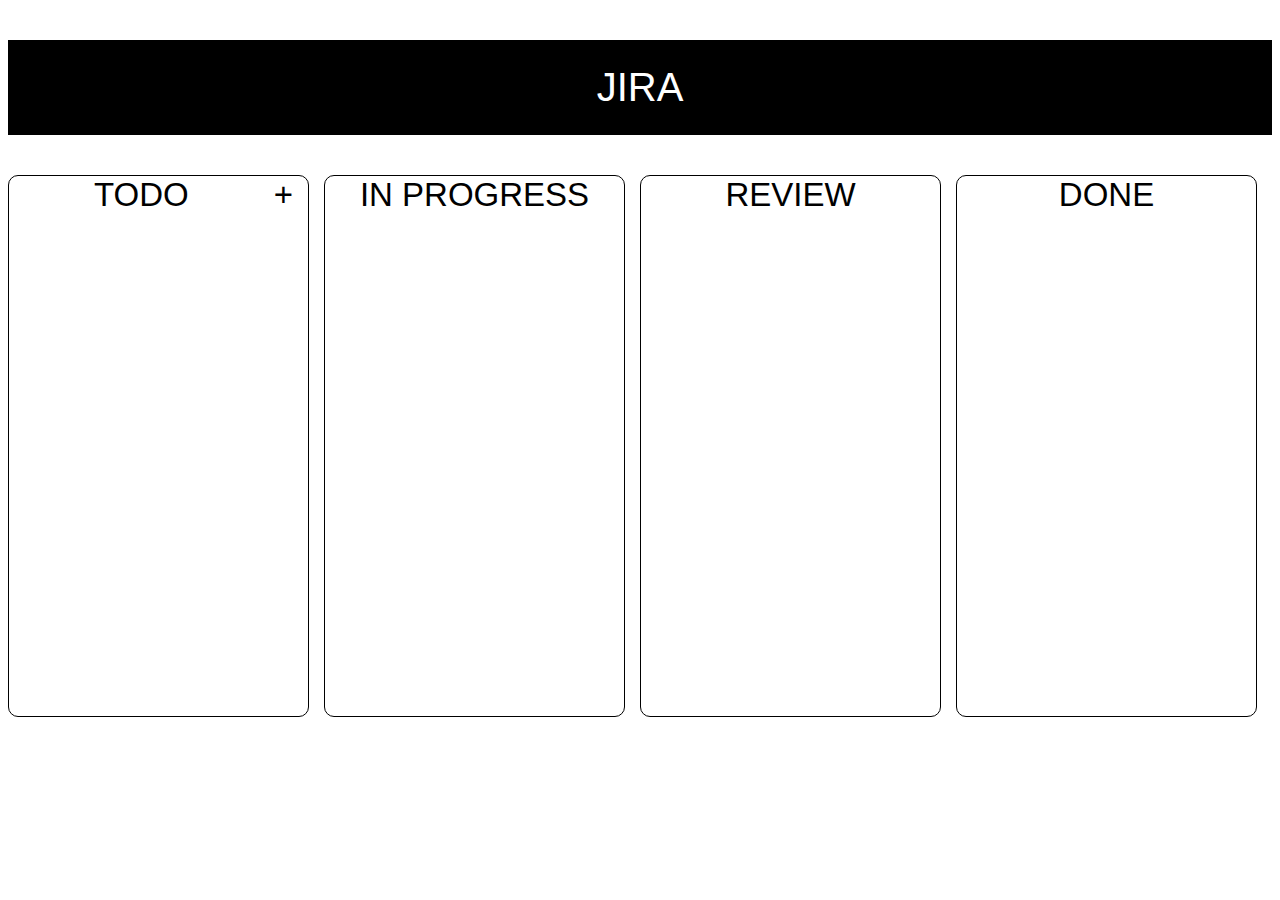
<file: jira/index.html>
<!DOCTYPE html>
<html lang="en">
<head>
    <meta charset="UTF-8">
    <meta name="viewport" content="width=device-width, initial-scale=1.0">
    <title>Document</title>
    <link rel="stylesheet" href="./style.css">
</head>
<body>
    <div class="contain">
        <p id="title">JIRA</p>
        <div class="main-contain">
                <div class="todo todo" id="todo_todo">
                    TODO 
                    <li id="btn">+</li>
                </div>
            <div class="todo inprogress">
                IN PROGRESS
            </div>
            <div class="todo review">
                REVIEW    
            </div>
            <div class="todo done">
                DONE 
            </div>

        </div>
    </div>
    <script src="./script.js"></script>
</body>
</html>
</file>
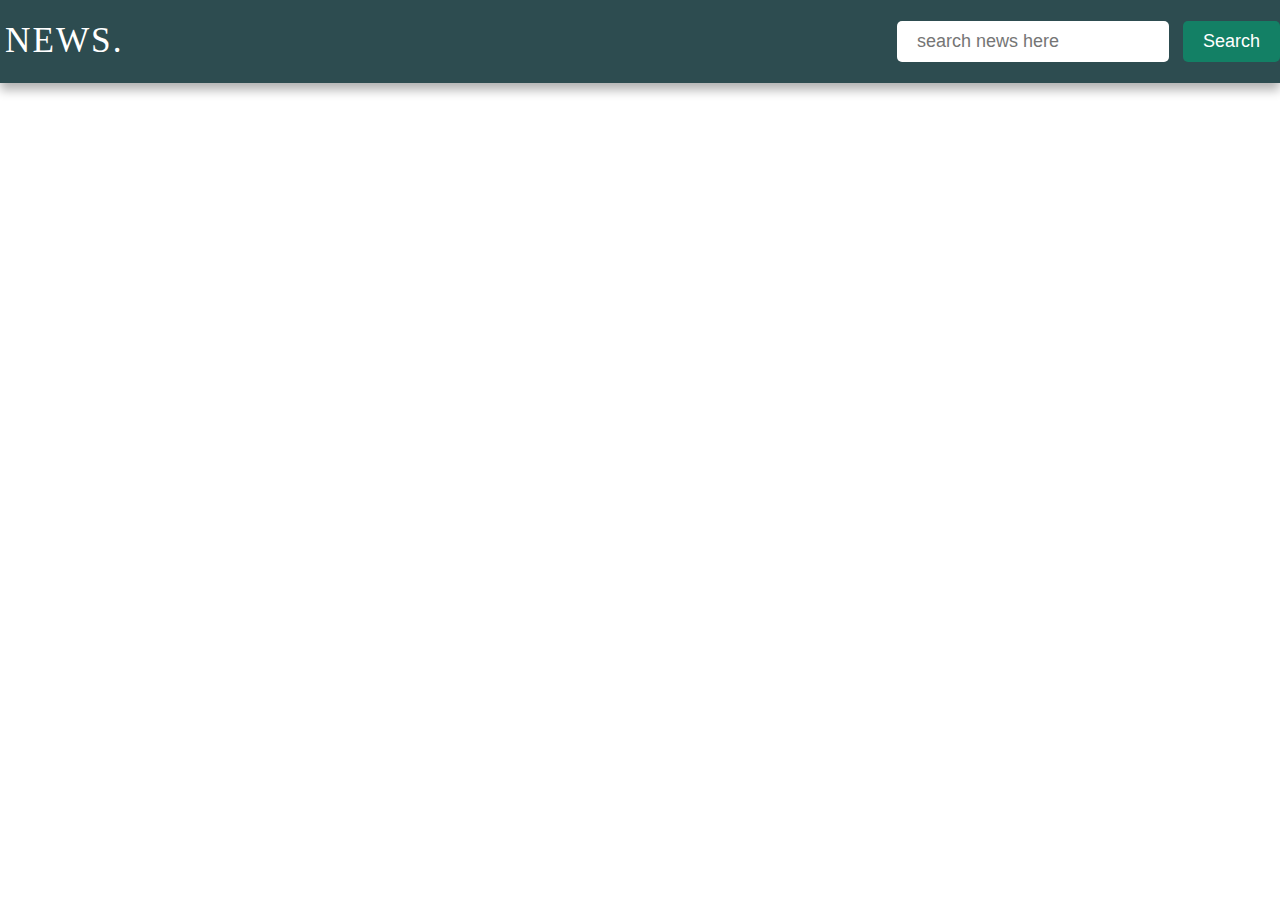
<file: NEWS WEB/index.html>
<!DOCTYPE html>
<html lang="en">
<head>
    <meta charset="UTF-8">
    <meta name="viewport" content="width=device-width, initial-scale=1.0">
    <title>News API Project</title>
    <link rel="stylesheet" href="./index.css">
</head>
<body>
    <nav>
        <div class="navbar">
            <a class="logo" href="index.html">NEWS.</a>
            <div class="searchcontainer">
                <input type="text" placeholder="search news here" id="searchinput">
                <button id="searchbutton">Search</button>
            </div>
        </div>
    </nav>
    <main id="blogcontainer" class="objwidth">
        <!-- <div class="blogcard">
            <img src="https://placehold.co/600x400" alt="">
            <h2>this is a title</h2>
            <p>Lorem Ipsum is simply dummy text of the printing and typesetting industry. Lorem Ipsum has been the industry's standard dummy text ever since the 1500s, when an unknown printer took a galley of type and scrambled it to make a type specimen book. It has survived not only five centuries,</p>
        </div>
        <div class="blogcard">
            <img src="https://placehold.co/600x400" alt="">
            <h2>this is a title</h2>
            <p>Lorem Ipsum is simply dummy text of the printing and typesetting industry. Lorem Ipsum has been the industry's standard dummy text ever since the 1500s, when an unknown printer took a galley of type and scrambled it to make a type specimen book. It has survived not only five centuries,</p>
        </div>
        <div class="blogcard">
            <img src="https://placehold.co/600x400" alt="">
            <h2>this is a title</h2>
            <p>Lorem Ipsum is simply dummy text of the printing and typesetting industry. Lorem Ipsum has been the industry's standard dummy text ever since the 1500s, when an unknown printer took a galley of type and scrambled it to make a type specimen book. It has survived not only five centuries,</p>
        </div>
        <div class="blogcard">
            <img src="https://placehold.co/600x400" alt="">
            <h2>this is a title</h2>
            <p>Lorem Ipsum is simply dummy text of the printing and typesetting industry. Lorem Ipsum has been the industry's standard dummy text ever since the 1500s, when an unknown printer took a galley of type and scrambled it to make a type specimen book. It has survived not only five centuries,</p>
        </div>
        <div class="blogcard">
            <img src="https://placehold.co/600x400" alt="">
            <h2>this is a title</h2>
            <p>Lorem Ipsum is simply dummy text of the printing and typesetting industry. Lorem Ipsum has been the industry's standard dummy text ever since the 1500s, when an unknown printer took a galley of type and scrambled it to make a type specimen book. It has survived not only five centuries,</p>
        </div> -->

    </main>
    <script src="./index.js"></script>
</body>
</html>
</file>
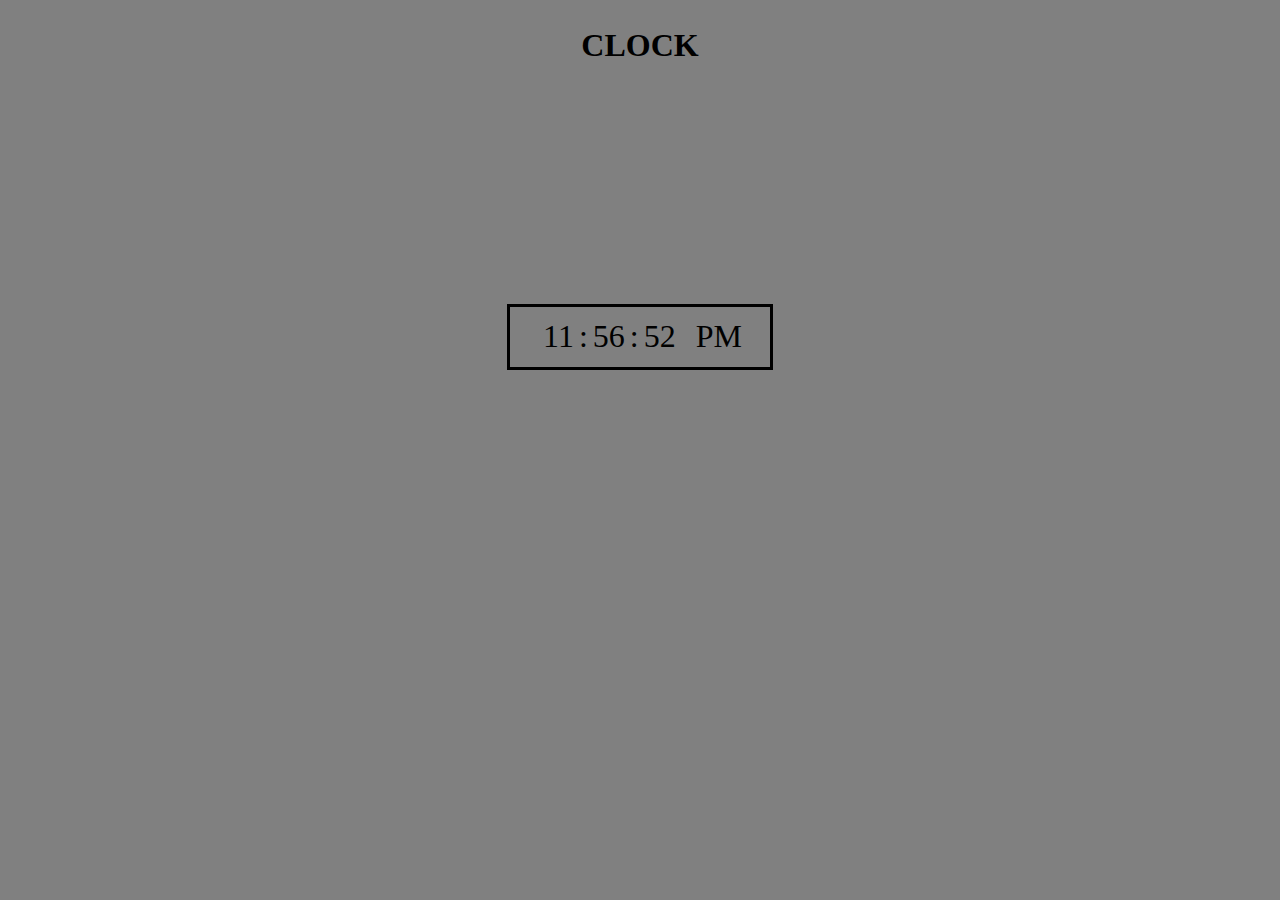
<file: CLOCK/clock.html>
<!DOCTYPE html>
<html lang="en">
<head>
    <meta charset="UTF-8">
    <meta name="viewport" content="width=device-width, initial-scale=1.0">
    <title>Stop Watch</title>
    <link rel="stylesheet" href="./clock.css">
</head>
<body>
    <h2>CLOCK</h2>
    <div id="main">
        <span id="hrs">00</span>
        <span>:</span>
        <span id="mins">00</span>
        <span>:</span>
        <span id="secs">00</span>
        <span id="ampm">AM</span>
    </div>
    <script src="./clock.js"></script>
</body>
</html>
</file>
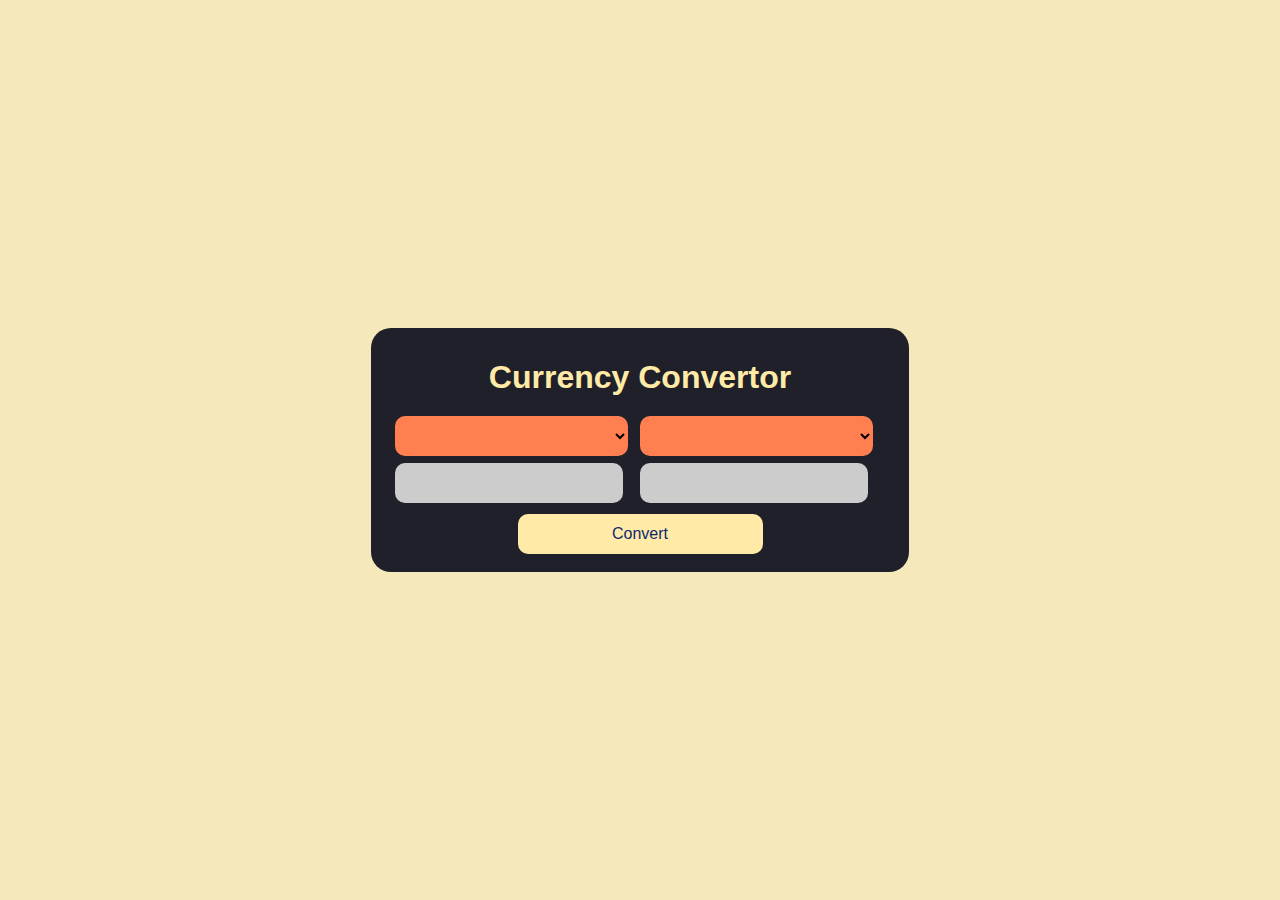
<file: CURRENCY CONVERTOR/currencyconvertor.html>
<!DOCTYPE html>
<html lang="en">
<head>
    <meta charset="UTF-8">
    <meta http-equiv="X-UA-Compatible" content="IE=edge">
    <meta name="viewport" content="width=device-width, initial-scale=1.0">
    <link rel="stylesheet" href="./currencyconvertor.css">
    <title>Currency Convertor</title>
</head>
<body>
    <div class="container">
        <h1>Currency Convertor</h1>
        <div class="box">
            <div class="left-box">
                <select name="currency" class="currency">
                    
                </select>
                <input type="number" name="" id="input">
            </div>
            <div class="right-box">
                <select name="currency" class="currency"></select>
                <input type="number" name="" id="result">
            </div>
        </div>
        <div class="btn">
            <button id="btn">Convert</button>
        </div>
        
    </div>
    <script src="./currencyconvertor.js"></script>
</body>
</html>
</file>
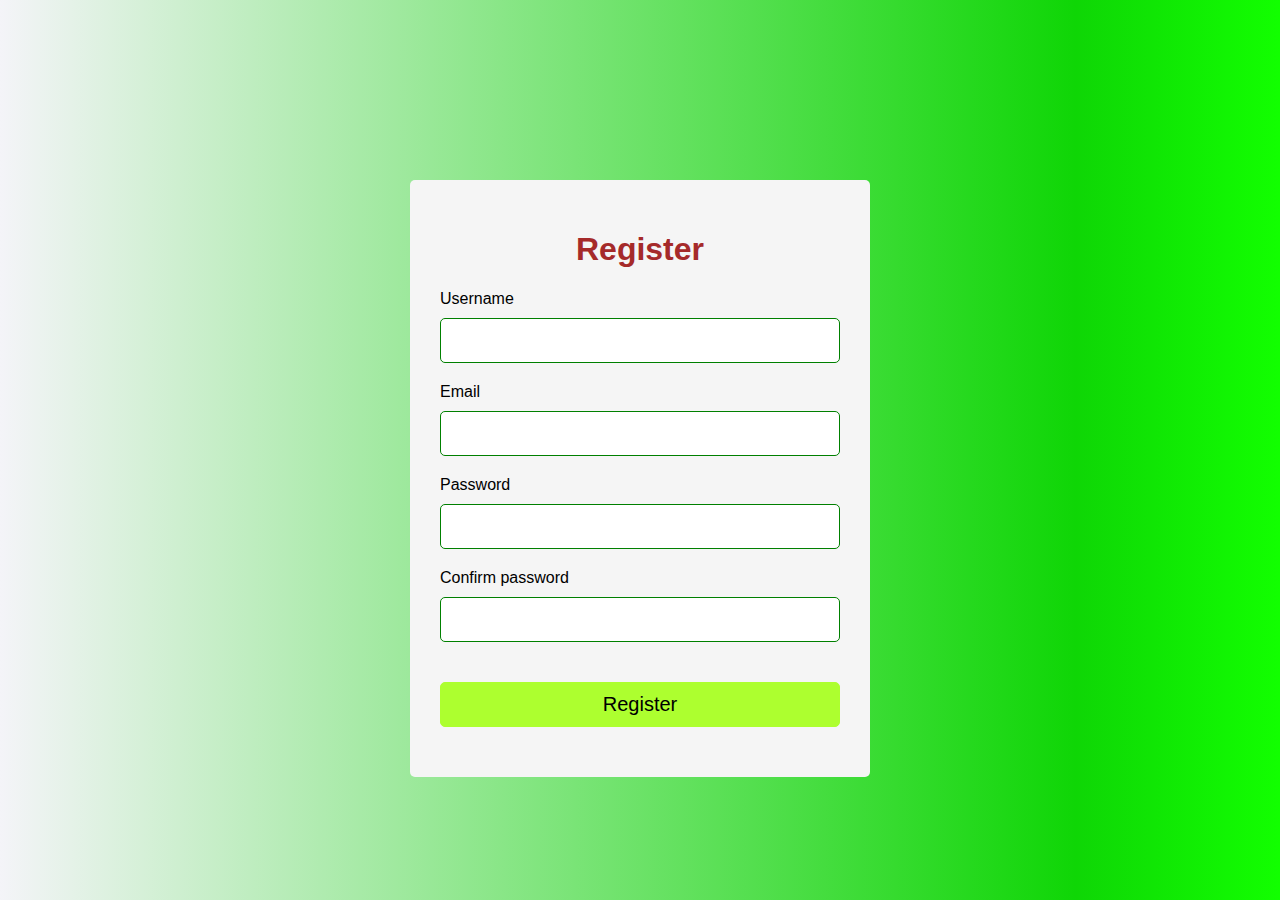
<file: FORM VALIDATION/form.html>
<!DOCTYPE html>
<html lang="en">
<head>
    <meta charset="UTF-8">
    <meta name="viewport" content="width=device-width, initial-scale=1.0">
    <title>Register</title>
    <link rel="stylesheet" href="./form.css">
    <script src="./form.js" defer></script>
</head>
<body>
    <div class="container">
        <form action="" id="form">
            <h1>Register</h1>
            <div class="input-group">
                <label for="username">Username</label>
                <input type="text" id="username" name="username">
                <div class="error"></div>
            </div>
            <div class="input-group">
                <label for="email">Email</label>
                <input type="text" id="email" name="email">
                <div class="error"></div>
            </div>
            <div class="input-group">
                <label for="password">Password</label>
                <input type="password" id="password" name="password">
                <div class="error"></div>
            </div>
            <div class="input-group">
                <label for="cpassword">Confirm password</label>
                <input type="password" id="cpassword" name="cpassword">
                <div class="error"></div>
            </div>
            <button type="submit">Register</button>
        </form>
    </div>
</body>
</html>
</file>
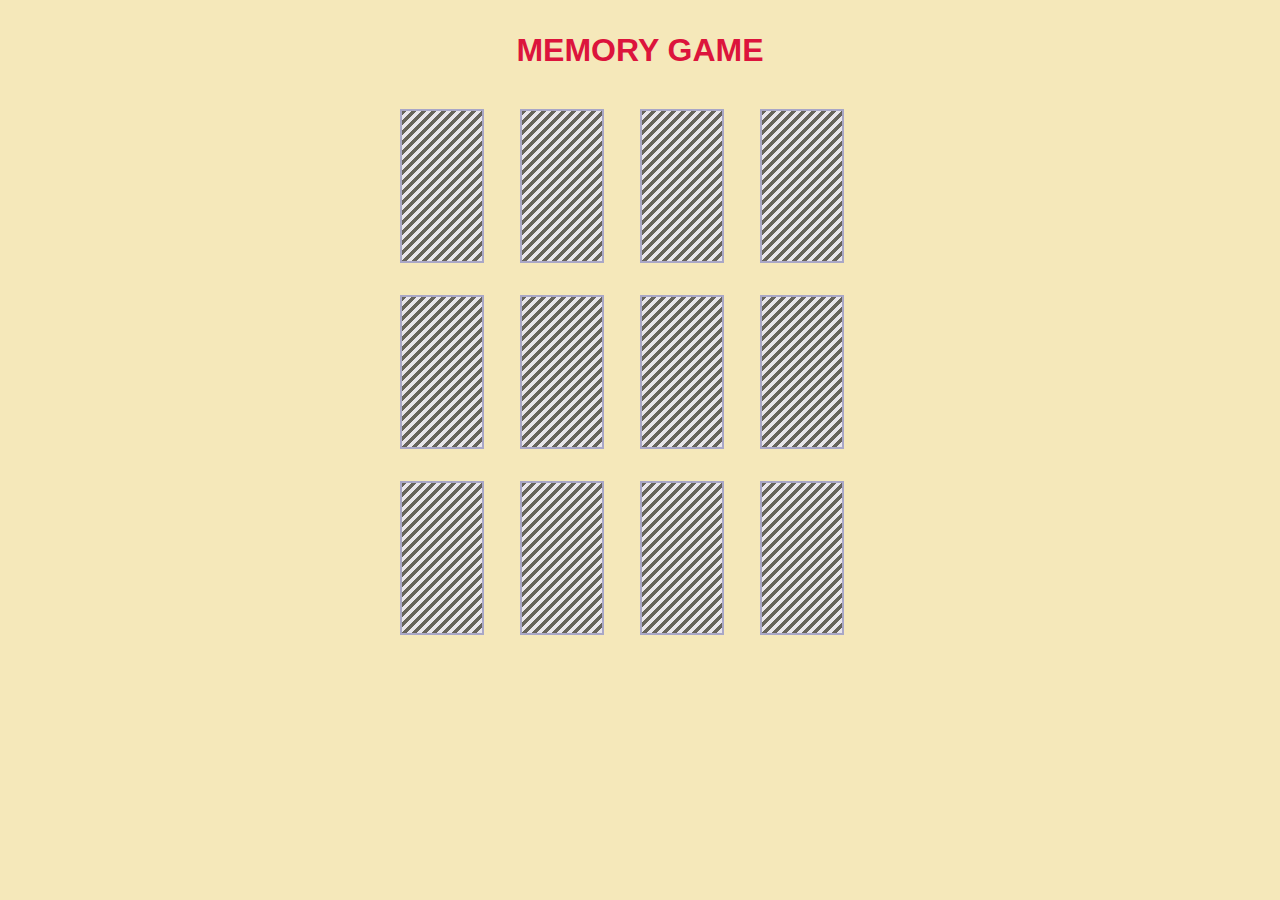
<file: MEMORY_GAME/memorygame.html>
<!DOCTYPE html>
<html lang="en">
<head>
    <meta charset="UTF-8">
    <meta name="viewport" content="width=device-width, initial-scale=1.0">
    <title>MEMORY GAME</title>
    <link rel="stylesheet" href="https://cdnjs.cloudflare.com/ajax/libs/font-awesome/6.5.1/css/all.min.css">
    <link rel="stylesheet" href="./memorygame.css">

</head>
<body>
    <h3>MEMORY GAME</h3>
    <div id="gameboard" class="game">
        
    </div>
    <script src="./memorygame.js"></script>
</body>
</html>
</file>
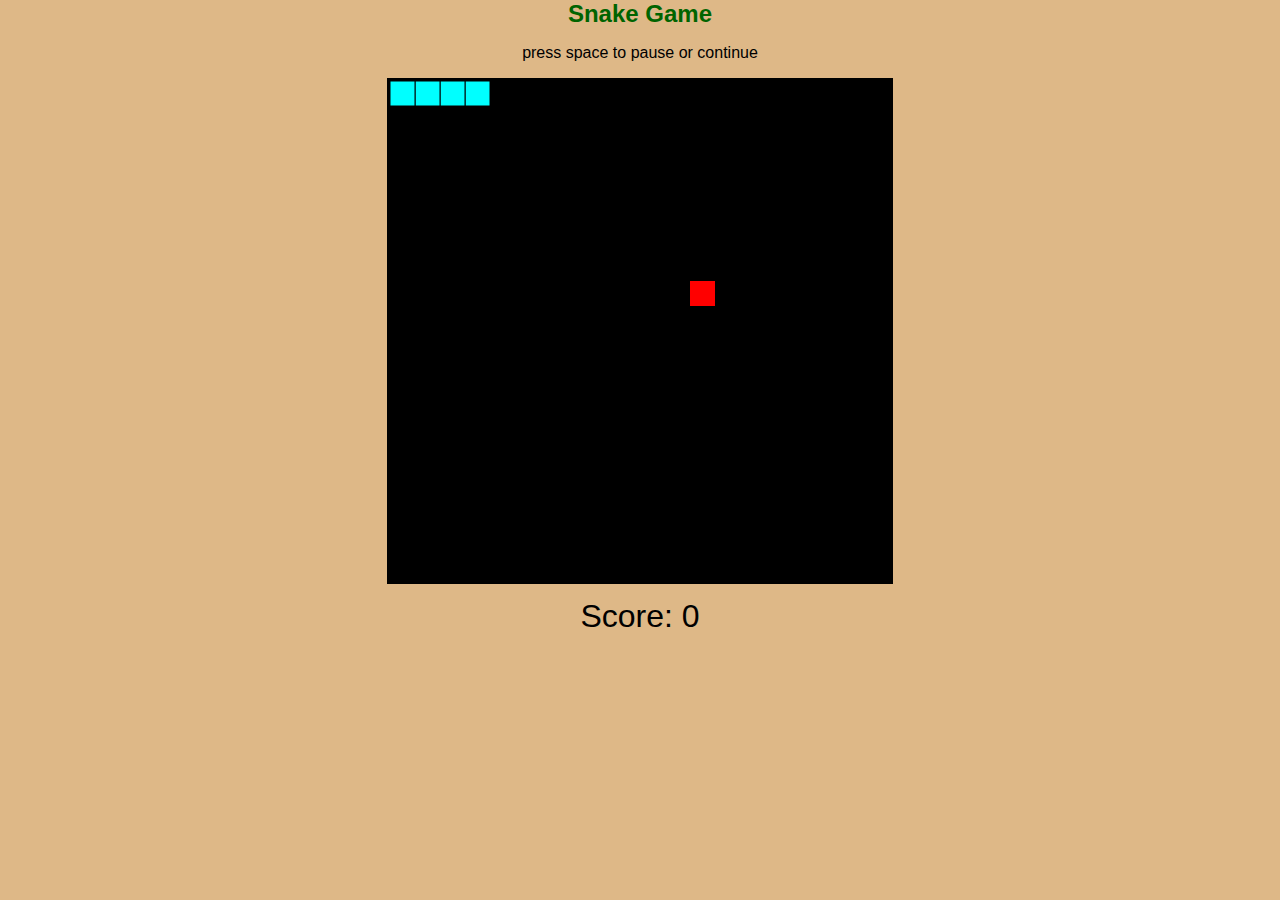
<file: SNAKE GAME/snakegame.html>
<!DOCTYPE html>
<html lang="en">
<head>
    <meta charset="UTF-8">
    <meta name="viewport" content="width=device-width, initial-scale=1.0">
    <title>SNAKE GAME</title>
    <link rel="stylesheet" href="./snakegame.css">
    <script src="./snakegame.js" defer></script>
</head>
<body>
    <h2>Snake Game</h2>
    <div id="msg">press space to pause or continue</div>
    <div id="container">
        <canvas id="gameboard" width="500" height="500"></canvas>
        <div id="score">Score: <span id="scoreval">0</span></div>
    </div>  
</body>
</html>
</file>
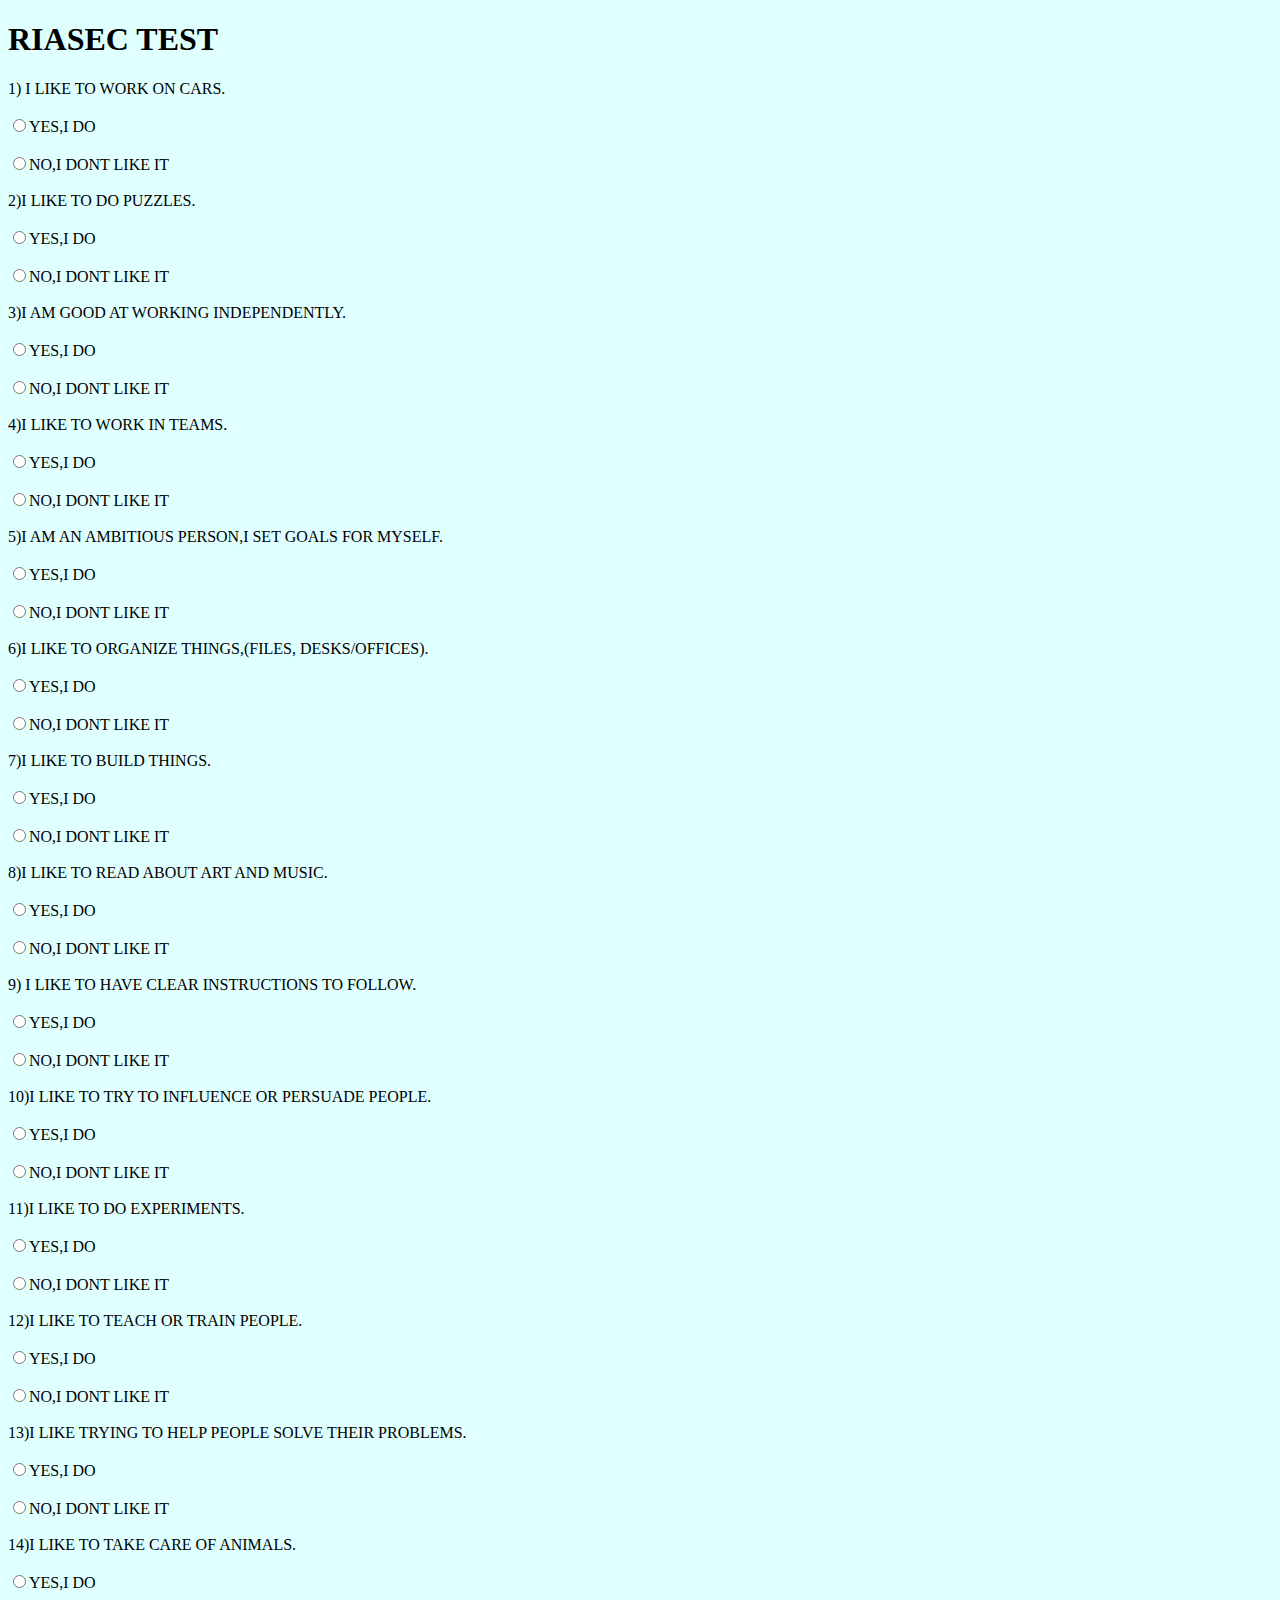
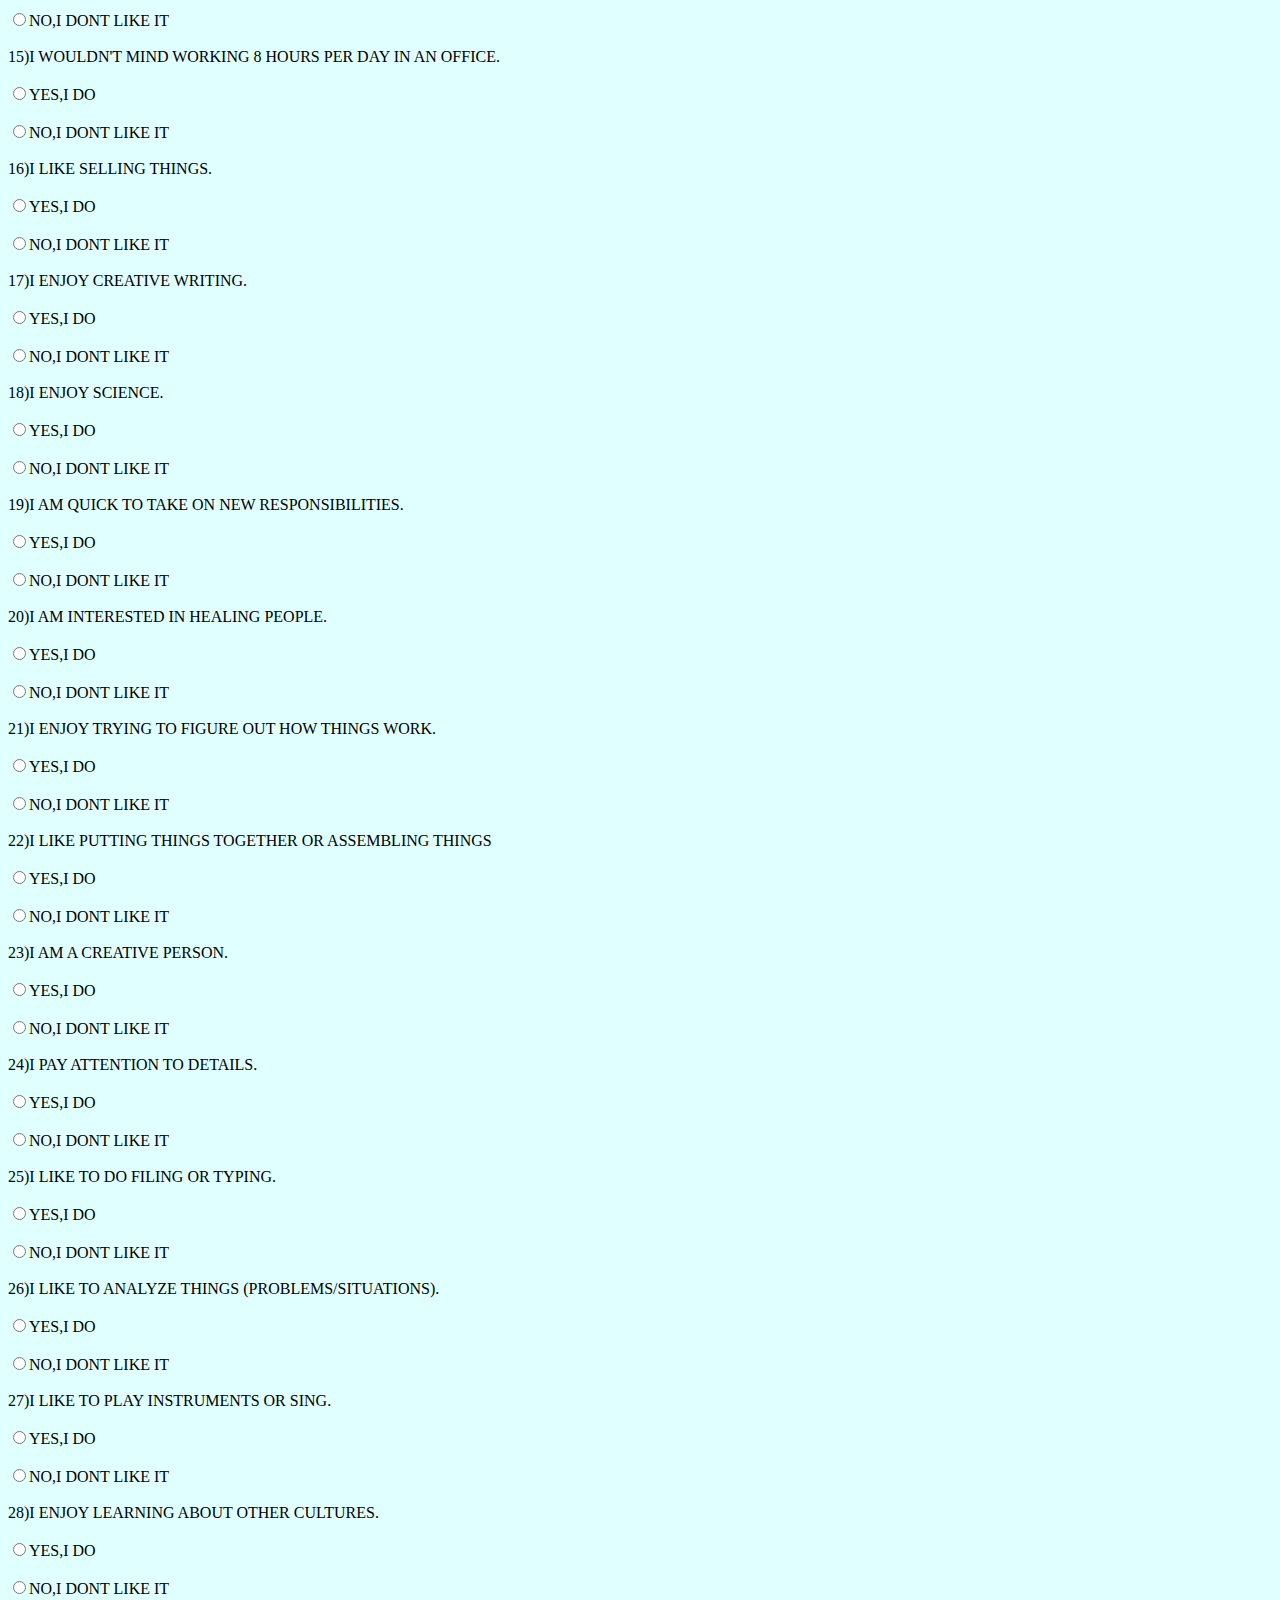
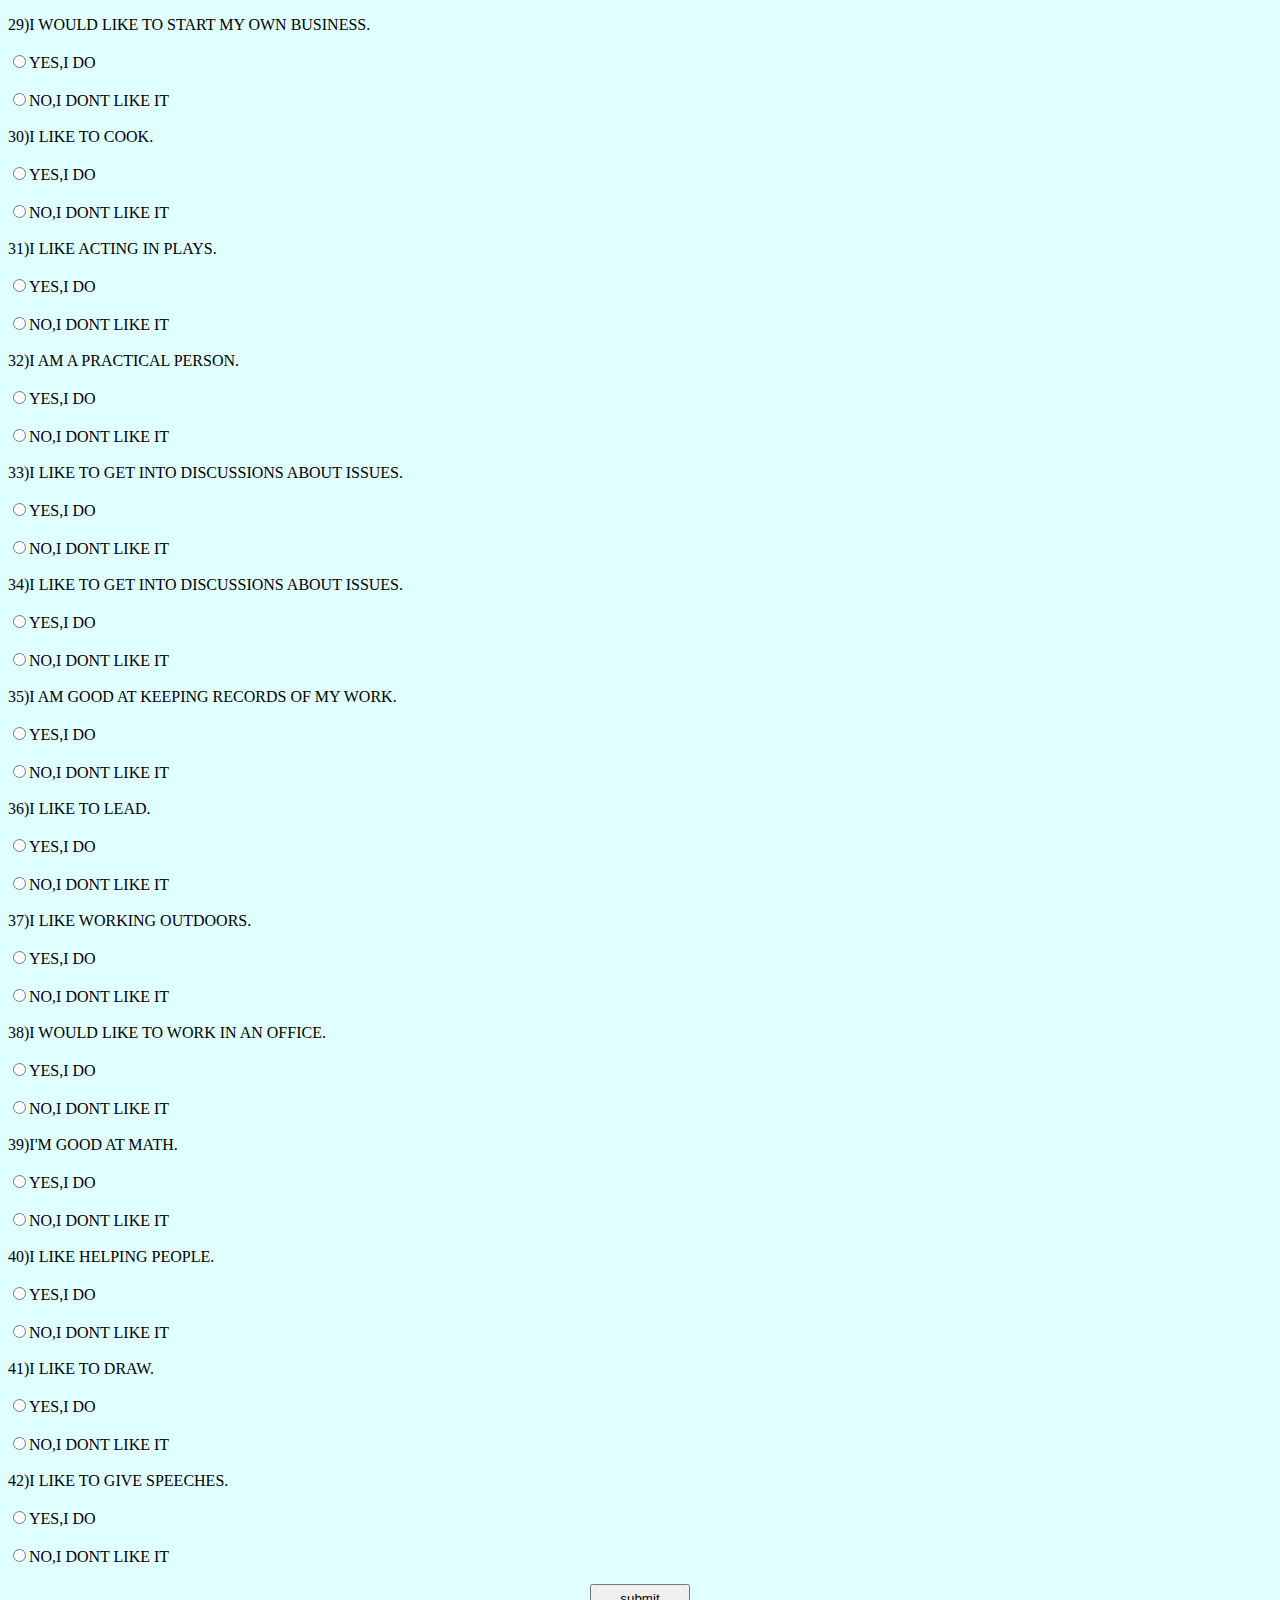
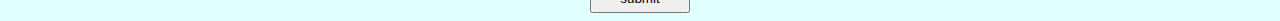
<file: TASK 1(RIASEC TEST)/task1.html>
<!DOCTYPE html>
<html lang="en">

<head>
    <meta charset="UTF-8">
    <meta name="viewport" content="width=device-width, initial-scale=1.0">
    <title>Document</title>
</head>

<body>
    <link rel="stylesheet" href="task1.css">
    <div id="main">
        <div id="submain">
            <h1>RIASEC TEST</h1>
            1) I LIKE TO WORK ON CARS. <br><br>
            <input type="radio" name="que1" value="R" onclick="fun(event)">YES,I DO <br><br>
            <input type="radio" name="que1" >NO,I DONT LIKE IT<br><br>
            2)I LIKE TO DO PUZZLES. <br><br>
            <input type="radio" name="que2" value="I" onclick="fun(event)">YES,I DO <br><br>
            <input type="radio" name="que2" >NO,I DONT LIKE IT<br><br>
            3)I AM GOOD AT WORKING INDEPENDENTLY. <br><br>
            <input type="radio" name="que3" value="A" onclick="fun(event)">YES,I DO <br><br>
            <input type="radio" name="que3" >NO,I DONT LIKE IT<br><br>
            4)I LIKE TO WORK IN TEAMS. <br><br>
            <input type="radio" name="que4" value="S" onclick="fun(event)">YES,I DO <br><br>
            <input type="radio" name="que4" >NO,I DONT LIKE IT<br><br>
            5)I AM AN AMBITIOUS PERSON,I SET GOALS FOR MYSELF. <br><br>
            <input type="radio" name="que5" value="E" onclick="fun(event)">YES,I DO <br><br>
            <input type="radio" name="que5" >NO,I DONT LIKE IT<br><br>
            6)I LIKE TO ORGANIZE THINGS,(FILES, DESKS/OFFICES). <br><br>
            <input type="radio" name="que6" value="C" onclick="fun(event)">YES,I DO <br><br>
            <input type="radio" name="que6" >NO,I DONT LIKE IT<br><br>
            7)I LIKE TO BUILD THINGS. <br><br>
            <input type="radio" name="que7" value="R" onclick="fun(event)">YES,I DO <br><br>
            <input type="radio" name="que7">NO,I DONT LIKE IT<br><br>
            8)I LIKE TO READ ABOUT ART AND MUSIC. <br><br>
            <input type="radio" name="que8" value="A" onclick="fun(event)">YES,I DO <br><br>
            <input type="radio" name="que8">NO,I DONT LIKE IT<br><br>
            9) I LIKE TO HAVE CLEAR INSTRUCTIONS TO FOLLOW. <br><br>
            <input type="radio" name="que9" value="C" onclick="fun(event)">YES,I DO <br><br>
            <input type="radio" name="que9" >NO,I DONT LIKE IT<br><br>
            10)I LIKE TO TRY TO INFLUENCE OR PERSUADE PEOPLE. <br><br>
            <input type="radio" name="que10" value="E" onclick="fun(event)">YES,I DO <br><br>
            <input type="radio" name="que10" >NO,I DONT LIKE IT<br><br>
            11)I LIKE TO DO EXPERIMENTS. <br><br>
            <input type="radio" name="que11" value="I" onclick="fun(event)">YES,I DO <br><br>
            <input type="radio" name="que11" >NO,I DONT LIKE IT<br><br>
            12)I LIKE TO TEACH OR TRAIN PEOPLE. <br><br>
            <input type="radio" name="que12" value="S" onclick="fun(event)">YES,I DO <br><br>
            <input type="radio" name="que12" >NO,I DONT LIKE IT<br><br>
            13)I LIKE TRYING TO HELP PEOPLE SOLVE THEIR PROBLEMS. <br><br>
            <input type="radio" name="que13" value="S" onclick="fun(event)">YES,I DO <br><br>
            <input type="radio" name="que13" >NO,I DONT LIKE IT<br><br>
            14)I LIKE TO TAKE CARE OF ANIMALS. <br><br>
            <input type="radio" name="que14" value="R" onclick="fun(event)">YES,I DO <br><br>
            <input type="radio" name="que14" >NO,I DONT LIKE IT<br><br>
            15)I WOULDN'T MIND WORKING 8 HOURS PER DAY IN AN OFFICE. <br><br>
            <input type="radio" name="que15" value="C" onclick="fun(event)">YES,I DO <br><br>
            <input type="radio" name="que15" >NO,I DONT LIKE IT<br><br>
            16)I LIKE SELLING THINGS. <br><br>
            <input type="radio" name="que16" value="E" onclick="fun(event)">YES,I DO <br><br>
            <input type="radio" name="que16" >NO,I DONT LIKE IT<br><br>
            17)I ENJOY CREATIVE WRITING. <br><br>
            <input type="radio" name="que17" value="A" onclick="fun(event)">YES,I DO <br><br>
            <input type="radio" name="que17">NO,I DONT LIKE IT<br><br>
            18)I ENJOY SCIENCE. <br><br>
            <input type="radio" name="que18" value="I" onclick="fun(event)">YES,I DO <br><br>
            <input type="radio" name="que18">NO,I DONT LIKE IT<br><br>
            19)I AM QUICK TO TAKE ON NEW RESPONSIBILITIES. <br><br>
            <input type="radio" name="que19" value="E" onclick="fun(event)">YES,I DO <br><br>
            <input type="radio" name="que19">NO,I DONT LIKE IT<br><br>
            20)I AM INTERESTED IN HEALING PEOPLE. <br><br>
            <input type="radio" name="que20" value="S" onclick="fun(event)">YES,I DO <br><br>
            <input type="radio" name="que20">NO,I DONT LIKE IT<br><br>
            21)I ENJOY TRYING TO FIGURE OUT HOW THINGS WORK. <br><br>
            <input type="radio" name="que21" value="I" onclick="fun(event)">YES,I DO <br><br>
            <input type="radio" name="que21">NO,I DONT LIKE IT<br><br>
            22)I LIKE PUTTING THINGS TOGETHER OR ASSEMBLING THINGS <br><br>
            <input type="radio" name="que22" value="R" onclick="fun(event)">YES,I DO <br><br>
            <input type="radio" name="que22">NO,I DONT LIKE IT<br><br>
            23)I AM A CREATIVE PERSON. <br><br>
            <input type="radio" name="que23" value="A" onclick="fun(event)">YES,I DO <br><br>
            <input type="radio" name="que23">NO,I DONT LIKE IT<br><br>
            24)I PAY ATTENTION TO DETAILS. <br><br>
            <input type="radio" name="que24" value="C" onclick="fun(event)">YES,I DO <br><br>
            <input type="radio" name="que24">NO,I DONT LIKE IT<br><br>
            25)I LIKE TO DO FILING OR TYPING. <br><br>
            <input type="radio" name="que25" value="C" onclick="fun(event)">YES,I DO <br><br>
            <input type="radio" name="que25">NO,I DONT LIKE IT<br><br>
            26)I LIKE TO ANALYZE THINGS (PROBLEMS/SITUATIONS). <br><br>
            <input type="radio" name="que26" value="I" onclick="fun(event)">YES,I DO <br><br>
            <input type="radio" name="que26">NO,I DONT LIKE IT<br><br>
            27)I LIKE TO PLAY INSTRUMENTS OR SING. <br><br>
            <input type="radio" name="que27" value="A" onclick="fun(event)">YES,I DO <br><br>
            <input type="radio" name="que27">NO,I DONT LIKE IT<br><br>
            28)I ENJOY LEARNING ABOUT OTHER CULTURES. <br><br>
            <input type="radio" name="que28" value="S" onclick="fun(event)">YES,I DO <br><br>
            <input type="radio" name="que28">NO,I DONT LIKE IT<br><br>
            29)I WOULD LIKE TO START MY OWN BUSINESS. <br><br>
            <input type="radio" name="que29" value="E" onclick="fun(event)">YES,I DO <br><br>
            <input type="radio" name="que29">NO,I DONT LIKE IT<br><br>
            30)I LIKE TO COOK. <br><br>
            <input type="radio" name="que30" value="R" onclick="fun(event)">YES,I DO <br><br>
            <input type="radio" name="que30">NO,I DONT LIKE IT<br><br>
            31)I LIKE ACTING IN PLAYS. <br><br>
            <input type="radio" name="que31" value="A" onclick="fun(event)">YES,I DO <br><br>
            <input type="radio" name="que31">NO,I DONT LIKE IT<br><br>
            32)I AM A PRACTICAL PERSON. <br><br>
            <input type="radio" name="que32" value="R" onclick="fun(event)">YES,I DO <br><br>
            <input type="radio" name="que32">NO,I DONT LIKE IT<br><br>
            33)I LIKE TO GET INTO DISCUSSIONS ABOUT ISSUES. <br><br>
            <input type="radio" name="que33" value="I" onclick="fun(event)">YES,I DO <br><br>
            <input type="radio" name="que33">NO,I DONT LIKE IT<br><br>
            34)I LIKE TO GET INTO DISCUSSIONS ABOUT ISSUES. <br><br>
            <input type="radio" name="que34" value="S" onclick="fun(event)">YES,I DO <br><br>
            <input type="radio" name="que34">NO,I DONT LIKE IT<br><br>
            35)I AM GOOD AT KEEPING RECORDS OF MY WORK. <br><br>
            <input type="radio" name="que35" value="C" onclick="fun(event)">YES,I DO <br><br>
            <input type="radio" name="que35">NO,I DONT LIKE IT<br><br>
            36)I LIKE TO LEAD. <br><br>
            <input type="radio" name="que36" value="E" onclick="fun(event)">YES,I DO <br><br>
            <input type="radio" name="que36">NO,I DONT LIKE IT<br><br>
            37)I LIKE WORKING OUTDOORS. <br><br>
            <input type="radio" name="que37" value="R" onclick="fun(event)">YES,I DO <br><br>
            <input type="radio" name="que37">NO,I DONT LIKE IT<br><br>
            38)I WOULD LIKE TO WORK IN AN OFFICE. <br><br>
            <input type="radio" name="que38" value="C" onclick="fun(event)">YES,I DO <br><br>
            <input type="radio" name="que38">NO,I DONT LIKE IT<br><br>
            39)I'M GOOD AT MATH. <br><br>
            <input type="radio" name="que39" value="I" onclick="fun(event)">YES,I DO <br><br>
            <input type="radio" name="que39">NO,I DONT LIKE IT<br><br>
            40)I LIKE HELPING PEOPLE. <br><br>
            <input type="radio" name="que40" value="S" onclick="fun(event)">YES,I DO <br><br>
            <input type="radio" name="que40">NO,I DONT LIKE IT<br><br>
            41)I LIKE TO DRAW. <br><br>
            <input type="radio" name="que41" value="A" onclick="fun(event)">YES,I DO <br><br>
            <input type="radio" name="que41">NO,I DONT LIKE IT<br><br>
            42)I LIKE TO GIVE SPEECHES. <br><br>
            <input type="radio" name="que42" value="E" onclick="fun(event)">YES,I DO <br><br>
            <input type="radio" name="que42">NO,I DONT LIKE IT<br><br>
            <script src="./task1.js"></script>
            <center><button onclick="submit()" id="submit" type="submit">submit</button></center>
        </div>
    </div>
</body>

</html>
</file>
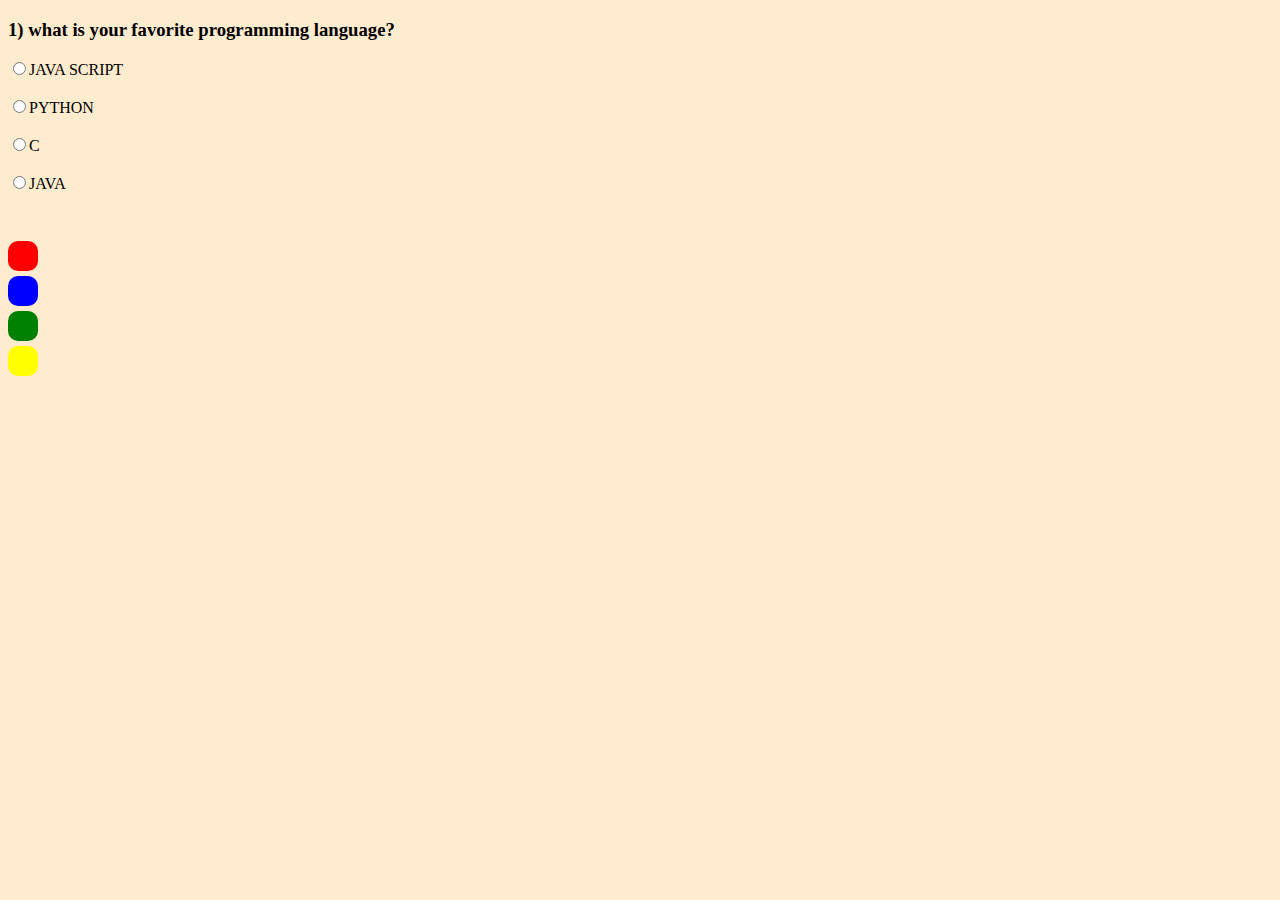
<file: TASK 2(PIE CHART)/new.html>
<!DOCTYPE html>
<html lang="en">

<head>
    <meta charset="UTF-8">
    <meta name="viewport" content="width=device-width, initial-scale=1.0">
    <title>Pie Chart</title>
</head>

<body>
    <link rel="stylesheet" href="./task2.css">
    <h3>1) what is your favorite programming language?</h3>
    <input type="radio" name="opt" id="opt1" onclick="opt1()">JAVA SCRIPT<br><br>
    <input type="radio" name="opt" id="opt2" onclick="opt2()">PYTHON<br><br>
    <input type="radio" name="opt" id="opt3" onclick="opt3()">C<br><br>
    <input type="radio" name="opt" id="opt4" onclick="opt4()">JAVA<br><br>
    <div id="color">
        <div id="red"></div>
        <div id="blue"></div>
        <div id="green"></div>
        <div id="yellow"></div>
    </div>
    <canvas id="pieChart" width="400" height="400"></canvas>

    <script>
        let js = 0;
        let pyth = 0;
        let c = 0;
        let java = 0;
        let data = [js, pyth, c, java]; 

        function opt1() {
            js += 1;
            data[0] = js;
            drawPieChart();
            document.getElementById('red').innerText = js; // Update the content of the div with id "red"
        }

        function opt2() {
            pyth += 1;
            data[1] = pyth;
            drawPieChart();
        }

        function opt3() {
            c += 1;
            data[2] = c;
            drawPieChart();
        }

        function opt4() {
            java += 1;
            data[3] = java;
            drawPieChart();
        }

        function drawPieChart() {
            const canvas = document.getElementById('pieChart');
            const ctx = canvas.getContext('2d');

            const colors = ['red', 'blue', 'green', "yellow"]; 

            const total = data.reduce((acc, val) => acc + val, 0);
            let startAngle = 0;
            console.log(canvas.width);
            console.log(canvas.height);
            ctx.clearRect(0, 0, canvas.width, canvas.height);

            for (let i = 0; i < data.length; i++) {
                const sliceAngle = (2 * Math.PI * data[i]) / total;

                ctx.fillStyle = colors[i];
                ctx.beginPath();
                ctx.moveTo(canvas.width / 2, canvas.height / 2);
                ctx.arc(canvas.width / 2, canvas.height / 2, canvas.height / 2, startAngle, startAngle + sliceAngle);
                ctx.lineTo(canvas.width / 2, canvas.height / 2);
                ctx.fill();

                startAngle += sliceAngle;
            }
        }
    </script>
</body>

</html>
</file>
<file: jira/style.css>
#title{
    text-align: center;
    padding: 25px;
    background-color:black;
    color: white;
    /* width: 100%; */
    font-size: 40px;
    font-family: 'Gill Sans', 'Gill Sans MT', Calibri, 'Trebuchet MS', sans-serif;

}
.todo{
    border: 1px solid;
    width: 25%;
    height: 60vh;
    text-align: center;
    border-radius: 10px;
    cursor: pointer;
    margin-right: 15px;
    font-size: 33px;
    font-family: 'Gill Sans', 'Gill Sans MT', Calibri, 'Trebuchet MS', sans-serif;
    /* background-color: sandybrown; */
}
#todo_todo{
    overflow-y: scroll;
}
.todo:hover{
    box-shadow: 3px 4px 10px 3px rgba(0, 0, 0, 0.6)
}
.main-contain{
    display: flex;
    flex-direction: row;
}
.main-contain li{
    list-style-type: none;
    float:right;
    margin-right: 15px;
}
.divtag{
    width: 90%;
    font-size: 15px;
    font-family:Verdana, Geneva, Tahoma, sans-serif;
    border: 1px solid black;
    margin:10px;
    border-radius: 10px;
    text-align:left;
    padding: 5px;
    background-color: bisque;
}
</file>
<file: NEWS WEB/index.css>
*{
    padding: 0;
    margin: 0;
    box-sizing: border-box;
}
body{
    position: relative;
}
/* global css */
.objwidth{
    max-width:1200px;
    margin: auto;
}
nav{
    background-color: #2d4c50;
    box-shadow: 0 7px 10px rgba(0, 0, 0, 0.3);
}
.navbar{
    display: flex;
    justify-content:space-between ;
    align-items: center;
    padding: 1.3rem 0;
}
.navbar .logo{
    color: white;
    text-decoration: none;
    letter-spacing: 2px;
    font-size:2.2rem;
    margin-left: 5px;
}
#searchinput{
    max-width: 400px;
    padding: 10px 20px;
    border: none;
    border-radius: 5px;
    font-size: 18px;
    color: #333;
}
#searchbutton{
    padding: 10px 20px;
    border: none;
    color: white;
    background-color: #138065;
    font-size: 18px;
    cursor: pointer;
    border-radius: 5px;
    margin-left: 10px;
}
#blogcontainer{
    padding: 3rem 0;
    display: flex;
    justify-content: flex-start;
    align-items: flex-start;
    flex-wrap: wrap;
}
.blogcard{
    width: 280px;
    border-radius: 10px;
    cursor: pointer;
    border: 1px solid #2d4c50;
    padding: 1rem;
    margin: 10px;
}
.blogcard:hover{
    box-shadow: 4px 4px 10px rgba(0, 0, 0, 0.1);
}
.blogcard img{
    width: 100%;
    height: 280px;
    object-fit: cover;
    border-radius: 5px;
    margin-bottom: 1rem;
}
.blogcard h2{
    color: #141414;
    font-size: 1.7rem;
    font-weight: 500;
}
.blogcard p{
    font-size: 1.2rem;
    padding-top: 0.7rem;
}
@media(max-width:500px){
    .navbar .logo{
        font-size: 1.8rem;
    }
    #searchinput{
        width: 150px;
        padding: 10px 10px;
    }
    nav{
        padding: 0 20px;
    }
    .blogcard{
        width: 100%;
    }

}
/* 9ed69fd6442946ed90a7656cbdae4308 */
</file>
<file: CLOCK/clock.css>
*{
    background-color: grey;
}
h2{
    display: flex;
    justify-content: center;
    font-size: xx-large;
}
#main
{
    width: 250px;
    height: 50px;
    display: flex;
    justify-content: center;
    align-items: center;
    margin-top: 15em;
    border: 3px solid;
    padding: 5px;
    margin-left: auto;
    margin-right: auto;
    /* margin-bottom: 15em; */
}
span{
    font-size:xx-large;
    margin-left: 5px;
}
#ampm
{
    margin-left: 20px;
}
</file>
<file: CURRENCY CONVERTOR/currencyconvertor.css>
html,
body{
   font-family: 'Poppins', sans-serif;
   background-color:#f5e8ba;
   margin: 0;
   padding: 0;
   box-sizing: border-box;
}
  
  body{
    height: 100vh;
    display: flex;
    align-items: center;
    justify-content: center;
  }
  
  .container{
    background-color:#1f2029;
    padding: 10px 24px;
    border-radius: 20px;
    width: 490px;
    
  }
  
  h1{
    color:#ffeba7;
    text-align: center;
    margin-bottom: 0.5em;
    font-family: sans-serif;
  }
  .container .box{
    width: 100%;
    display: flex;
  }
  .box div{
    width: 100%;
  }
  
  select{
    width: 95%;
    height: 40px;
    font-size: 1.2em;
    cursor: pointer;
    background-color:coral;
    outline: none;
    color: black;
    margin: 0.2em 0;
    padding: 0 1em;
    border-radius: 10px;
    border: none;
  }
  
  
  input{
    width: 80%;
    height: 40px;
    font-size: 1em;
    margin: 0.2em 0;
    border-radius: 10px;
    border: none;
    background: #cccccc;
    outline: none;
    padding: 0 1em;
  }
  
  .btn{
    display:flex;
    justify-content: center;
  }
  
  button{
    width: 50%;
    height: 40px;
    background-color:#ffeba7;
    color: #102770;
    border-radius: 10px;
    border: none;
    cursor: pointer;
    font-size: 1em;
    margin: 0.5em 0;
  
  }
</file>
<file: FORM VALIDATION/form.css>
body{
    background: rgb(239, 238, 247);
    background: linear-gradient(90deg, rgb(244, 244, 248) 0%, rgba(15,214,6,1) 84%, rgba(17,245,2,1) 96%, rgba(18,255,0,1) 100%);
    background-attachment: fixed;
    margin: 0;
    font-family:Verdana, Geneva, Tahoma, sans-serif;
}
#form
{
    width: 400px;
    margin: 20vh auto 0 auto;
    background-color: whitesmoke;
    border-radius: 5px;
    padding: 30px;
}
h1{
    text-align: center;
    color:brown;
}
#form button
{
    background-color: greenyellow;
    padding: 10px;
    border: 1px solid greenyellow;
    border-radius: 5px;
    width: 100%;
    margin: 20px 0px;
    cursor: pointer;
    font-size: 20px;
}
.input-group
{
    display: flex;
    flex-direction: column;
    margin-bottom: 15px;
}
.input-group input{
    border-radius: 5px;
    font-size: 20px;
    margin-top:10px ;
    padding: 10px;
    border: 1px solid green;
    
}
.input-group input:focus
{
    outline: 0;
}
.input-group .error
{
    color: red;
    font-size: 16px;
    margin-top: 5px;
}
.input-group success input
{
    border-color: green ;
}
.input-group error input{

    border-color: red;
}
</file>
<file: MEMORY_GAME/memorygame.css>
body{
    margin: 0;
    padding: 0;
    font-family: Verdana, Geneva, Tahoma, sans-serif;
    background-color: #f5e8ba;
}
h3{
    font-size: 2rem;
    text-align: center;
    color: crimson;
}
.game
{
    margin: 40px auto;
    display: grid;
    grid-template-columns: repeat(4,120px);
    grid-row-gap: 2em;
    align-items: center;
    justify-content: center;
}
#gameboard div{
    height: 150px;
    width: 80px;
    border:2px solid rgb(151, 151, 202);
    display: flex;
    align-items: center;
    justify-content: center;
    font-size: 2em;
    color: brown;
    background-color: #e5e5f7;
}
.cardback
{
    background-color: #e5e5f7;
    opacity:0.8;
    background-image: linear-gradient(135deg,#444 25%, transparent 25%, transparent 50%, #444 50%, #444 75%, transparent 75%, transparent);
    background-position: 10px 0,10px 0,0 0,0 0;
    background-size: 10px 10px;
    background-repeat: repeat;
}
#gameboard div:hover
{
    cursor: pointer;
}
.won{
    font-size: 3em;
    display: flex;
    justify-content: center;
    height: 500px;
    align-items: center;
    color: blue;
    width: 500px;
    margin: 0px auto;
}
</file>
<file: SNAKE GAME/snakegame.css>
*
{
    margin: 0;
    padding: 0;
    font-family: 'Gill Sans', 'Gill Sans MT', Calibri, 'Trebuchet MS', sans-serif;
    background-color: burlywood;
    text-align: center;
}
h2{
    color: darkgreen;
}
#msg{
    margin-top: 1em;
    margin-bottom: 1em;
}
#gameboard
{
    border: 3px solid;
}
#score{
    margin-top: 10px;
    font-size: 2em;
}
</file>
<file: TASK 1(RIASEC TEST)/task1.css>
body{
    background-color:lightcyan;
}
#submit
{
    width: 100px;
    padding: 5px;
    
    
}
</file>
<file: TASK 2(PIE CHART)/task2.css>
body
{
    background-color: blanchedalmond;
}
#pieChart
        {
            margin-left: 400px;
        }
        #color
        {
            display: grid;
            gap: 5px;
            margin-top: 30px;
        }
        #red
        {
            color: red;
            background-color: red;
            width: 30px;
            height: 30px;
            border-radius: 10px;
        }
        #green
        {
            color: green;
            background-color: green;
            width: 30px;
            height: 30px;
            border-radius: 10px;
        }
        #blue
        {
            color: red;
            background-color: blue;
            width: 30px;
            height: 30px;
            border-radius: 10px;
        }
        #yellow
        {
            color: red;
            background-color: yellow;
            width: 30px;
            height: 30px;
            border-radius: 10px;
        }
</file>
